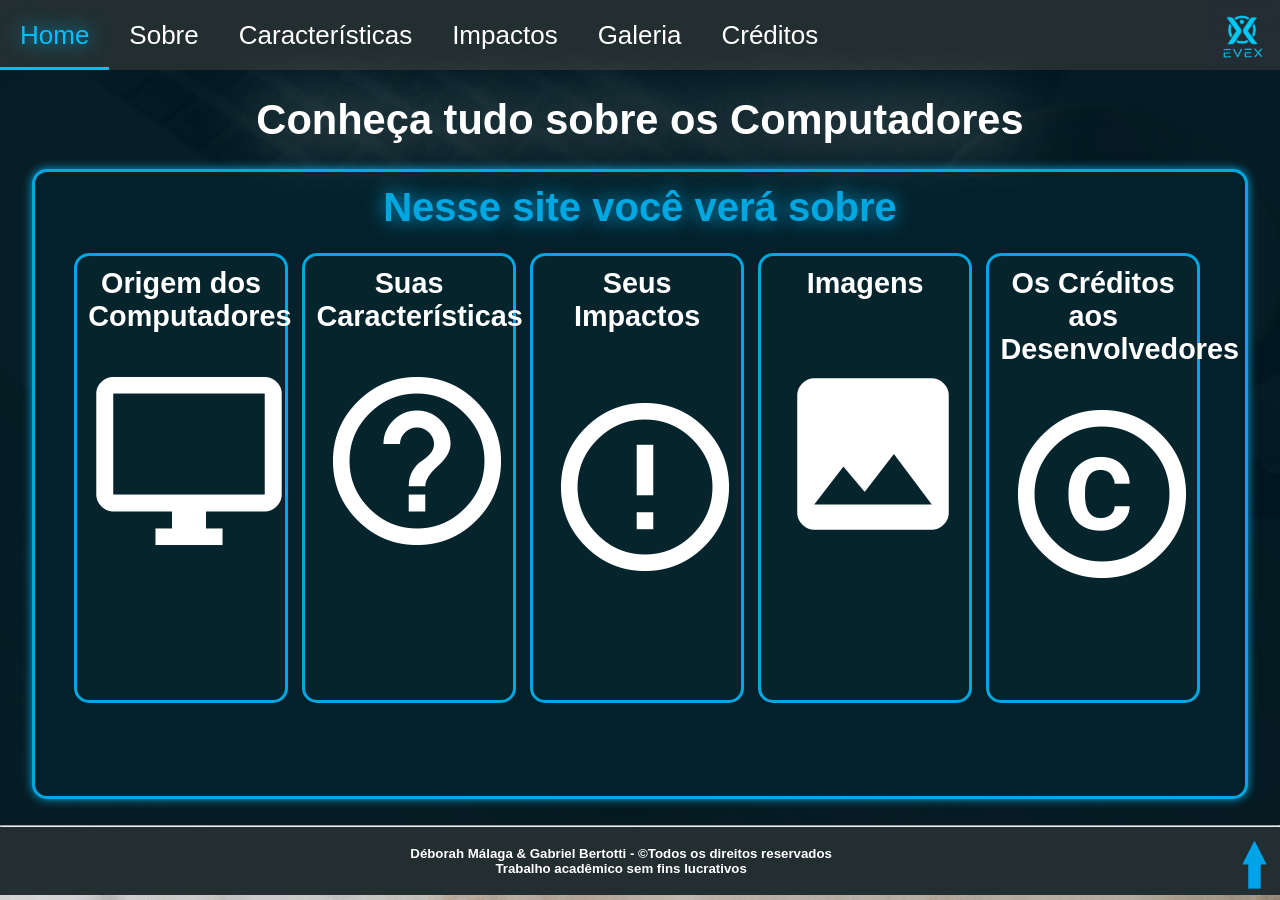
<file: index.html>
<!DOCTYPE html>
<html lang = "pt-br">
	<head>
		<title> Computadores - Conheça Tudo Sobre Ele - Sobre </title>
		<meta charset = "utf-8">
		<meta name = "viewport" content = "widht=device-width, inicial-scale=1">
		<link href="https://fonts.googleapis.com/icon?family=Material+Icons" rel="stylesheet">
		<link rel = "icon" type = "image/jpg" href = "img/icon.png">
		<link rel = "stylesheet" type="text/css" href = "style.css">
	</head>
	<body>
	
		<div id = "header">
			<img src="img/logo.jpeg">
			<ul id = "nav">
				<li><a href = "index.html" class = "ativa">Home</a></li>
				<li><a href = "sobre.html">Sobre</a></li>
				<li><a href = "caracteristicas.html">Características</a></li>
				<li><a href = "impactos.html">Impactos</a></li>
				<li><a href = "galeria.html">Galeria</a></li>
				<li><a href = "creditos.html">Créditos</a></li>
			</ul>
		</div>
		
		<div id = "section1">
			<h1>Conheça tudo sobre os Computadores</h1>
			
			<div class = "article">
				<h2> Nesse site você verá sobre</h2>
				<ul>
					<div class="element">
						<li>Origem dos Computadores</li><i class="material-icons b">desktop_windows</i>
					</div>
					<div class="element">
						<li>Suas Características</li><i class="material-icons b">help_outline</i>
					</div>
					<div class="element">
						<li>Seus Impactos</li><i class="material-icons a">error_outline</i>
					</div>
					<div class="element">
						<li>Imagens</li><i class="material-icons a">image</i>
					</div>
					<div class="element">
						<li>Os Créditos aos Desenvolvedores</li><i class="material-icons b">copyright</i>
					</div>
				</ul>
			</div>
		</div>
		
		<div id = "footer">
			<hr>
			<div id="anchor"><a href="#"><img width="25px" src="img/cima.png"></a></div>
			<h5>Déborah Málaga & Gabriel Bertotti - &copyTodos os direitos reservados<br>
			Trabalho acadêmico sem fins lucrativos</h5>
		</div>
	</body>
</html>
</file>
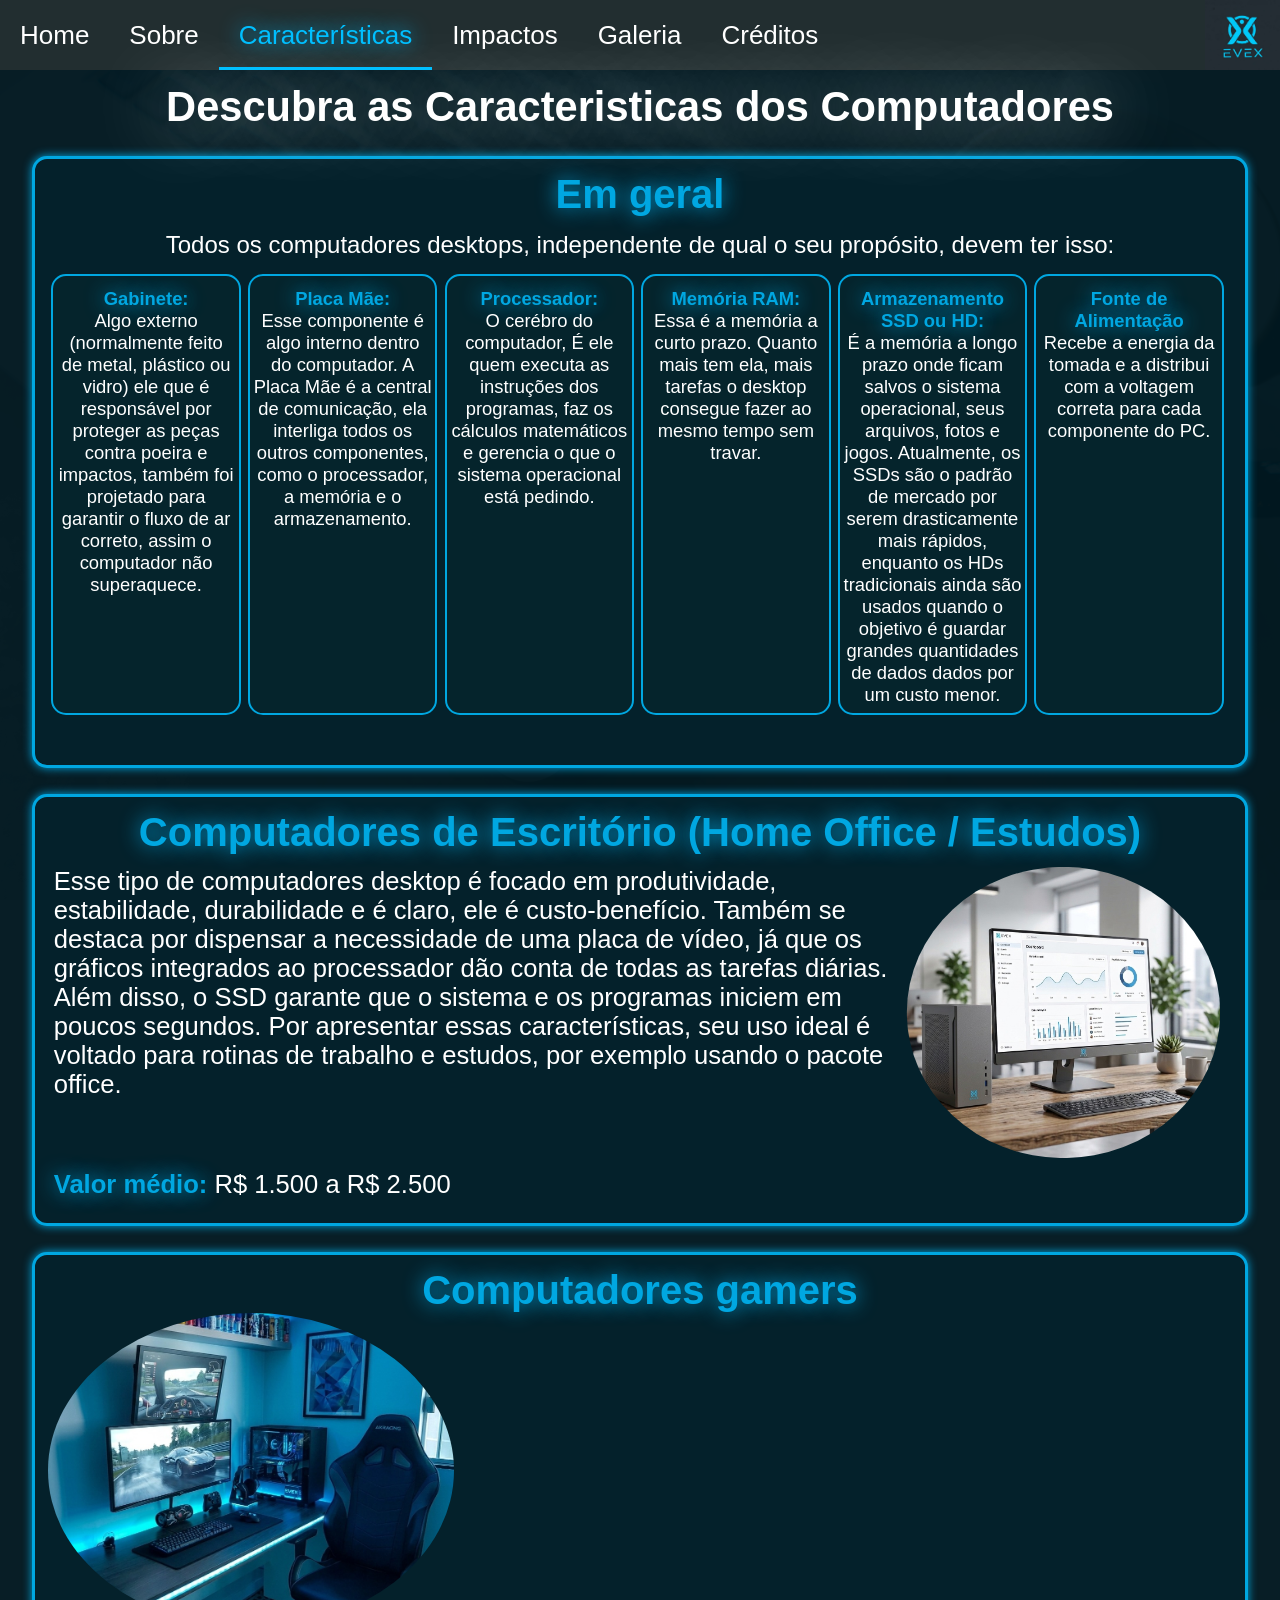
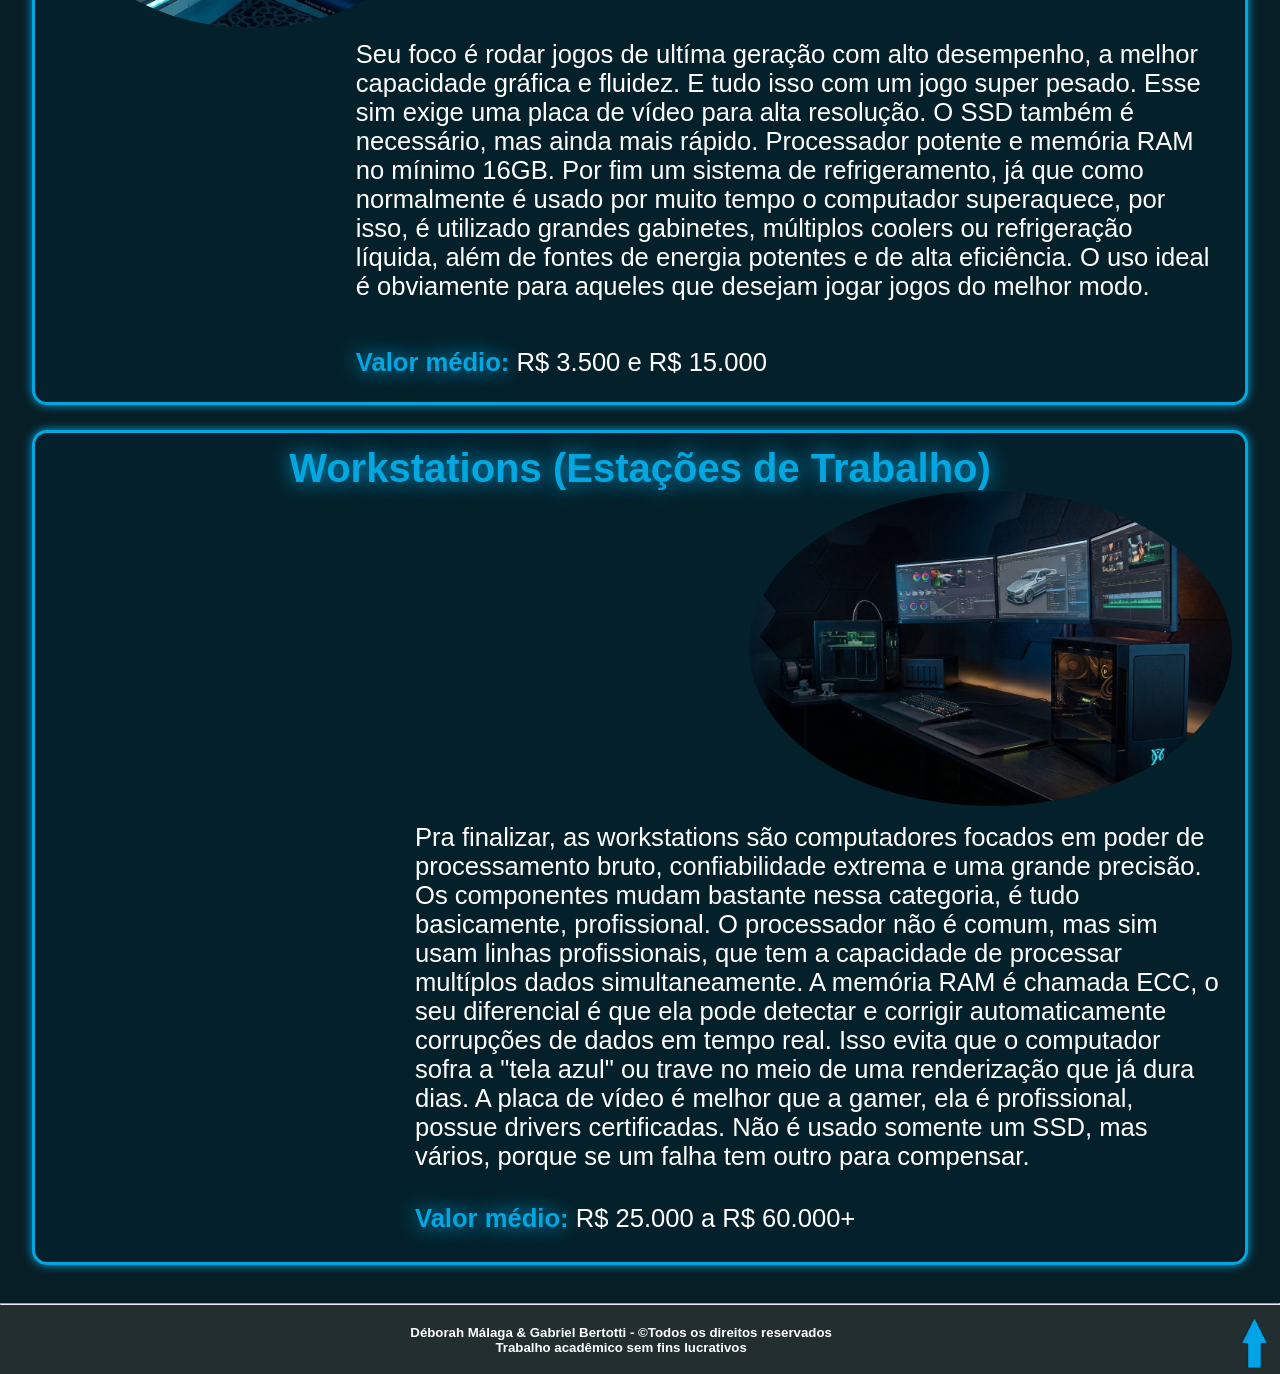
<file: caracteristicas.html>
<!DOCTYPE html>
<html lang = "pt-br">
	<head>
		<title> Computadores - Conheça Tudo Sobre Ele - Sobre </title>
		<meta charset = "utf-8">
		<meta name = "viewport" content = "width=device-width, initial-scale=1">
		<link rel = "icon" type = "image/jpg" href = "img/icon.png">
		<link rel = "stylesheet" type="text/css" href = "style.css">
	</head>
	<body>
	
		<div id = "header">
			<img src="img/logo.jpeg">
			<ul id = "nav">
				<li><a href = "index.html">Home</a></li>
				<li><a href = "sobre.html">Sobre</a></li>
				<li><a href = "caracteristicas.html" class = "ativa">Características</a></li>
				<li><a href = "impactos.html">Impactos</a></li>
				<li><a href = "galeria.html">Galeria</a></li>
				<li><a href = "creditos.html">Créditos</a></li>
			</ul>
		</div> 	
		
		<div id = "section2">
			<h1> Descubra as Caracteristicas dos Computadores</h1>
			
			<div class = "article1">
				<h2> Em geral </h2>
				<p> Todos os computadores desktops, independente de qual o seu propósito, devem ter isso:</p>
				<ul> 
					<div class="element">
						<li><b>Gabinete:</b><br> Algo externo (normalmente feito de metal, plástico ou vidro) ele que é responsável
						por proteger as peças contra poeira e impactos, também foi projetado para garantir o fluxo de ar 
						correto, assim o computador não superaquece.</li>
					</div>

					<div class="element">	
						<li><b>Placa Mãe:</b><br> Esse componente é algo interno dentro do computador. A Placa Mãe é a central de 
						comunicação, ela interliga todos os outros componentes, como o processador, a memória e o armazenamento.</li>
					</div>

					<div class="element">	
						<li><b>Processador:</b><br> O cerébro do computador, É ele quem executa as instruções dos programas, faz os 
						cálculos matemáticos e gerencia o que o sistema operacional está pedindo.</li>
					</div>

					<div class="element">	
						<li><b>Memória RAM:</b><br> Essa é a memória a curto prazo. Quanto mais tem ela, mais tarefas o desktop consegue 
						fazer ao mesmo tempo sem travar.</li>
					</div>

					<div class="element">	
		
						<li><b>Armazenamento SSD ou HD:</b><br> É a memória a longo prazo onde ficam salvos o sistema operacional,
						seus arquivos, fotos e jogos. Atualmente, os SSDs são o padrão de mercado por serem drasticamente mais rápidos, 
						enquanto os HDs tradicionais ainda são usados quando o objetivo é guardar grandes quantidades de dados dados por um custo menor.</li>
					</div>

					<div class="element">	
						<li><b>Fonte de Alimentação</b><br> Recebe a energia da tomada e a distribui com a voltagem correta para cada 
						componente do PC.</li>
					</div>

				</ul>
			</div>
			
			<div class = "article2">
				<h2>Computadores de Escritório (Home Office / Estudos)</h2>
				<img src="img/carac1.jpeg">
				<p> Esse tipo de computadores desktop é focado em produtividade, estabilidade, durabilidade e é claro, ele é custo-benefício.
				Também se destaca por dispensar a necessidade de uma placa de vídeo, já que os gráficos integrados ao processador dão
				conta de todas as tarefas diárias. Além disso, o SSD  garante que o sistema e os programas iniciem em poucos segundos.
				Por apresentar essas características, seu uso ideal é voltado para rotinas de trabalho e estudos, por exemplo usando o pacote
				office.</p>
				<p><b>Valor médio:</b> R$ 1.500 a R$ 2.500</p>
			</div>
		
			<div class = "article3">
				<h2>Computadores gamers</h2>
				<img src="img/carac2.jpeg">
				<p>Seu foco é rodar jogos de ultíma geração com alto desempenho, a melhor capacidade gráfica e fluidez. E tudo isso com um jogo 
				super pesado. Esse sim exige uma placa de vídeo para alta resolução. O SSD também é necessário, mas ainda mais rápido. Processador
				potente e memória RAM no mínimo 16GB. Por fim um sistema de refrigeramento, já que como normalmente é usado por muito tempo
				o computador superaquece, por isso, é utilizado grandes gabinetes, múltiplos coolers ou refrigeração líquida, além de fontes 
				de energia potentes e de alta eficiência. O uso ideal é obviamente para aqueles que desejam jogar jogos do melhor modo.</p>
				<p><b>Valor médio:</b> R$ 3.500 e R$ 15.000</p>
			</div>
			
			<div class = "article4">
				<h2>Workstations (Estações de Trabalho)</h2>
				<img src="img/carac3.jpeg">
				<p>Pra finalizar, as workstations são computadores focados em poder de processamento bruto, confiabilidade extrema e uma 
				grande precisão. Os componentes mudam bastante nessa categoria, é tudo basicamente, profissional. O processador não é comum, mas sim 
				usam linhas profissionais, que tem a capacidade de processar multíplos dados simultaneamente. A memória RAM é chamada ECC, o seu 
				diferencial é que ela pode detectar e corrigir automaticamente corrupções de dados em tempo real. Isso evita que o computador sofra
				a "tela azul" ou trave no meio de uma renderização que já dura dias. A placa de vídeo é melhor que a gamer, ela é profissional, possue 
				drivers certificadas. Não é usado somente um SSD, mas vários, porque se um falha tem outro para compensar. </p>
				<p><b>Valor médio:</b> R$ 25.000 a R$ 60.000+</p>
			</div>
			
		</div>
		
		<div id = "footer">
			<hr>
			<div id="anchor"><a href="#"><img width="25px" src="img/cima.png"></a></div>
			<h5>Déborah Málaga & Gabriel Bertotti - &copyTodos os direitos reservados<br>
			Trabalho acadêmico sem fins lucrativos</h5>
		</div>
	</body>
</html>
</file>
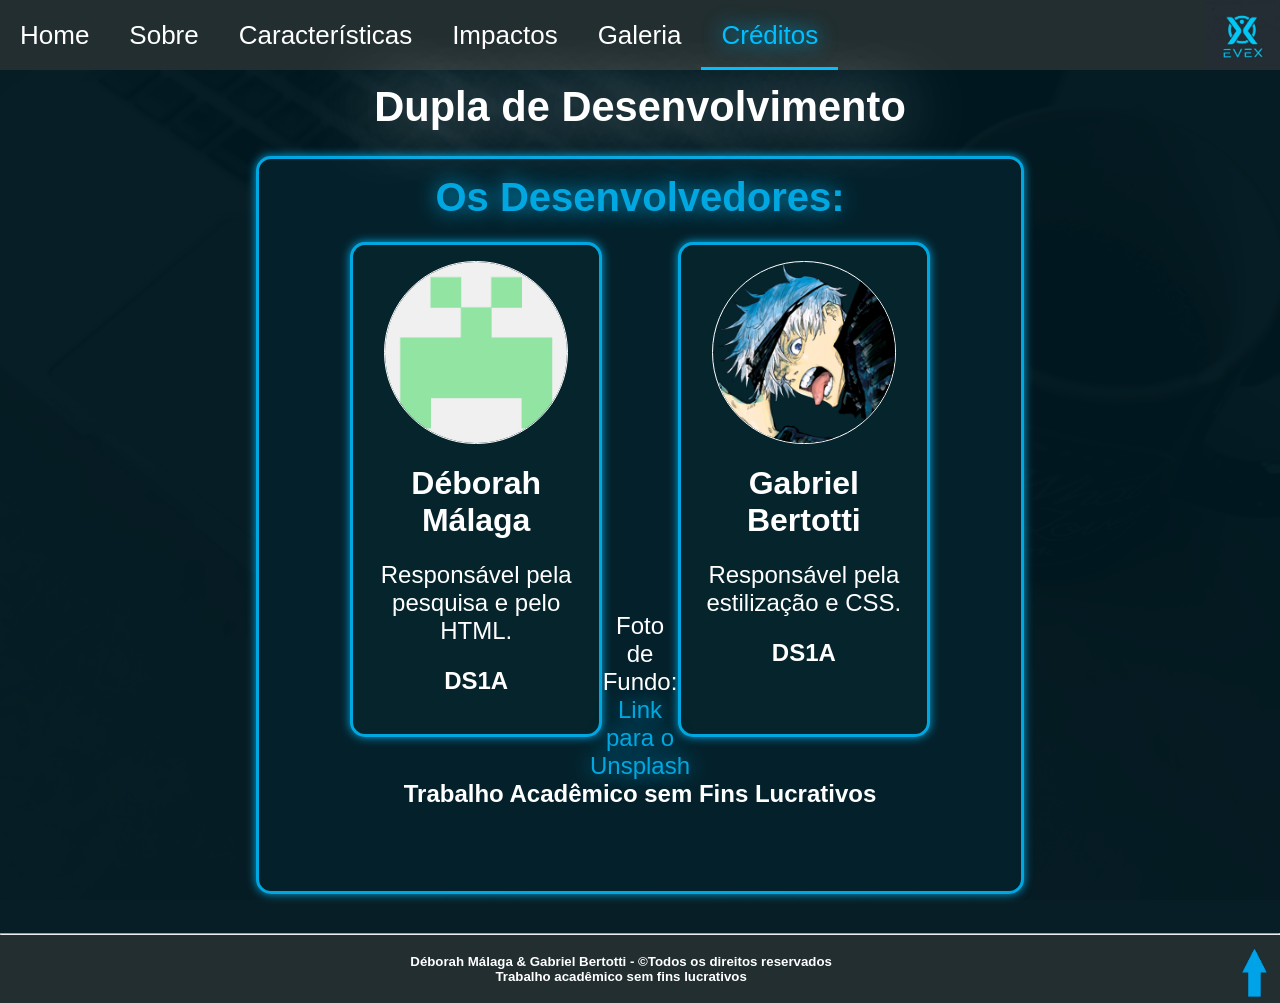
<file: creditos.html>
<!DOCTYPE html>
<html lang = "pt-br">
	<head>
		<title> Computadores - Conheça Tudo Sobre Ele -  </title>
		<meta charset = "utf-8">
		<meta name = "viewport" content = "widht=device-width, inicial-scale=1">
		<link rel = "icon" type = "image/jpg" href = "img/icon.png">
		<link rel = "stylesheet" type="text/css" href = "style.css">
	</head>
	<body>
	
		<div id = "header">
			<img src="img/logo.jpeg">
			<ul id = "nav">
				<li><a href = "index.html">Home</a></li>
				<li><a href = "sobre.html">Sobre</a></li>
				<li><a href = "caracteristicas.html">Características</a></li>
				<li><a href = "impactos.html">Impactos</a></li>
				<li><a href = "galeria.html">Galeria</a></li>
				<li><a href = "creditos.html" class = "ativa">Créditos</a></li>
			</ul>
		</div>
		
		<div id = "section5">
			<h1>Dupla de Desenvolvimento</h1>
				
			<div class="article">
				<h2>Os Desenvolvedores:</h2>

				<a href="https://github.com/dnicole2011">
					<div id="dev1">
						<img src="img/profile1.jpg">
						<h3>Déborah Málaga</h3>
						<p>Responsável pela pesquisa e pelo HTML.<br></p><b>DS1A</b>
					</div>
				</a>
				
				<a href="https://github.com/bertotti-g">
					<div id="dev2">
						<img src="img/profile2.png">
						<h3>Gabriel Bertotti</h3>
						<p>Responsável pela estilização e CSS.</p><b>DS1A</b>
					</div>
				</a>

				<p>Foto de Fundo: <a href="https://unsplash.com/pt-br/fotografias/cafe-na-caneca-ao-lado-do-macbook-pro-NneNzn0vs44?utm_source=unsplash&utm_medium=referral&utm_content=creditShareLink">Link para o Unsplash</a></p>
				<b>Trabalho Acadêmico sem Fins Lucrativos</b>
			</div>
			
		</div>
		
		<div id = "footer">
			<hr>
			<div id="anchor"><a href="#"><img width="25px" src="img/cima.png"></a></div>
			<h5>Déborah Málaga & Gabriel Bertotti - &copyTodos os direitos reservados<br>
			Trabalho acadêmico sem fins lucrativos</h5>
		</div>
	</body>
</html>
</file>
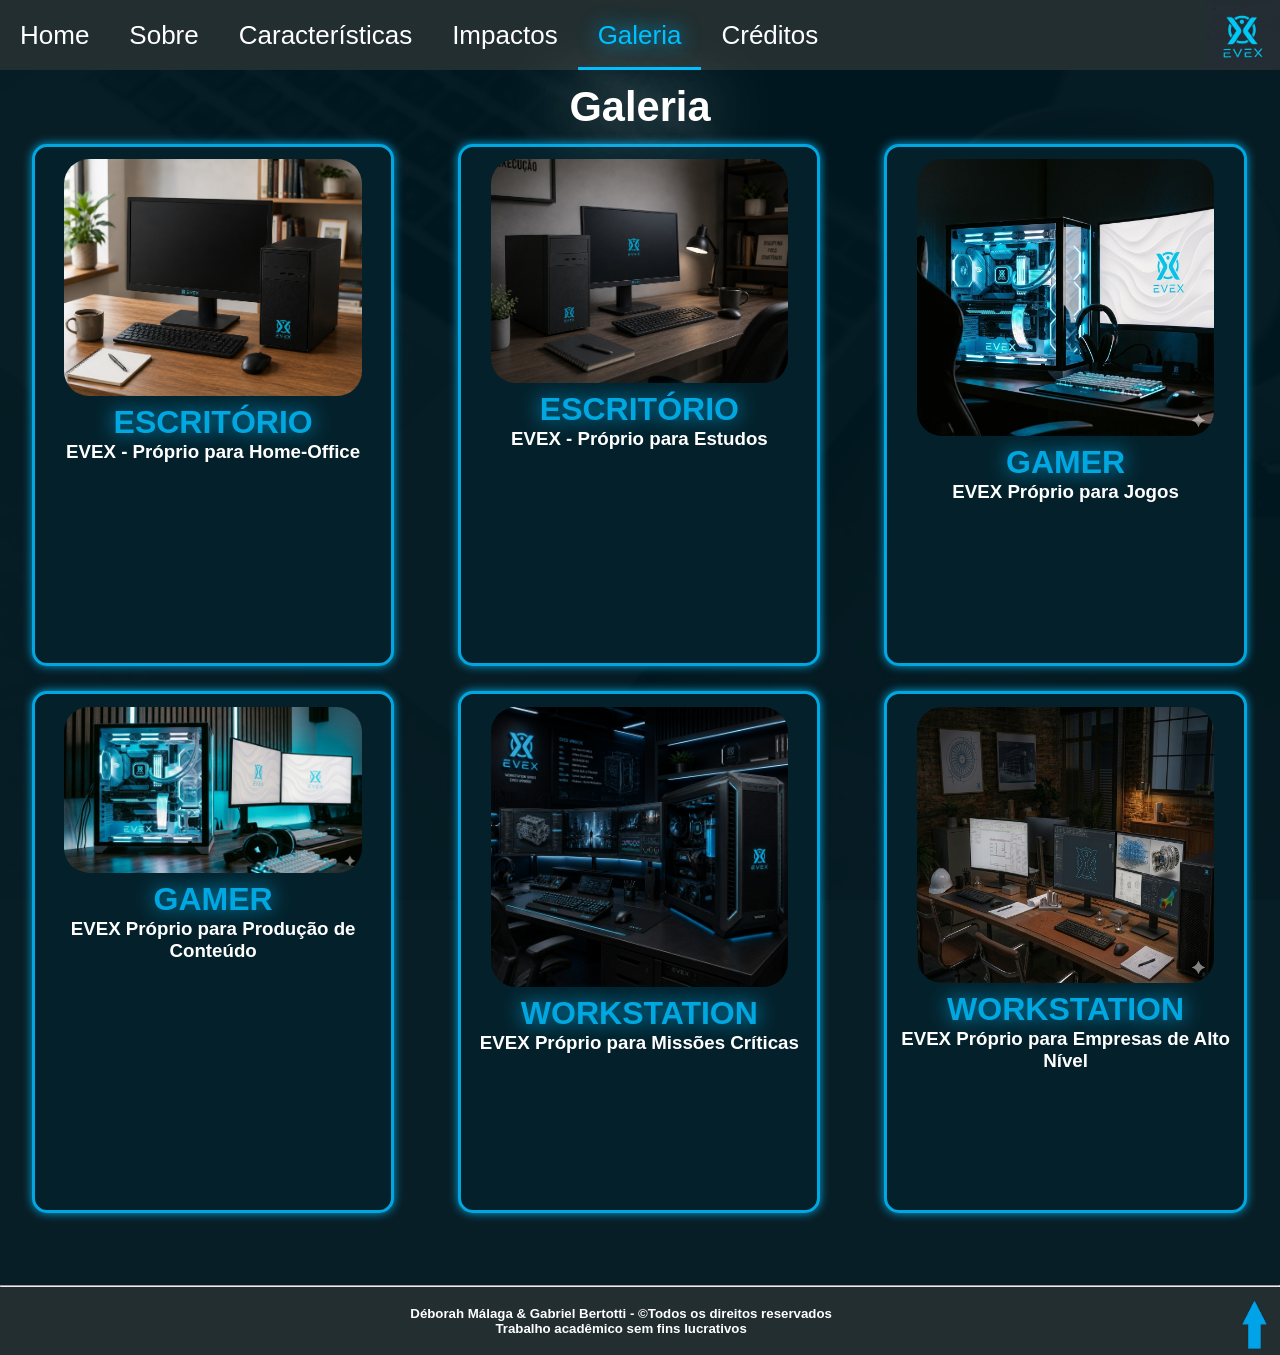
<file: galeria.html>
<!DOCTYPE html>
<html lang = "pt-br">
	<head>
		<title> Computadores - Conheça Tudo Sobre Ele - Sobre </title>
		<meta charset = "utf-8">
		<meta name = "viewport" content = "widht=device-width, inicial-scale=1">
		<link rel = "icon" type = "image/jpg" href = "img/icon.png">
		<link rel = "stylesheet" type="text/css" href = "style.css">
	</head>
	<body>
		<div id = "header">
			<h1><img src="img/logo.jpeg"></h1>
			<ul id = "nav">
				<li><a href = "index.html">Home</a></li>
				<li><a href = "sobre.html">Sobre</a></li>
				<li><a href = "caracteristicas.html">Características</a></li>
				<li><a href = "impactos.html">Impactos</a></li>
				<li><a href = "galeria.html" class = "ativa">Galeria</a></li>
				<li><a href = "creditos.html">Créditos</a></li>
			</ul>
		</div>
		
		<div id = "section4">
			<h1>Galeria</h1>
			
			<div class = "imagem">
				<h1><img src = "img/galer1.jpeg"></h1>
				<div class="info-produto">
					<span class="tag">Escritório</span>
					<h3>EVEX - Próprio para Home-Office</h3>
				</div>
			</div>
			
			<div class = "imagem">
				<h1><img src = "img/galer2.jpeg"></h1>
				<div class="info-produto">
					<span class="tag">Escritório</span>
					<h3>EVEX - Próprio para Estudos</h3>
				</div>
			</div>
			
			<div class = "imagem">
				<h1><img src = "img/galer3.jpeg"></h1>
				<div class="info-produto">
					<span class="tag">Gamer</span>
					<h3>EVEX Próprio para Jogos</h3>
				</div>
			</div>
			
			<div class = "imagem">
				<h1><img src = "img/galer4.jpeg"></h1>
				<div class="info-produto">
					<span class="tag">Gamer</span>
					<h3>EVEX Próprio para Produção de Conteúdo </h3>
				</div>
			</div>
			
			<div class = "imagem">
				<h1><img src = "img/galer5.jpeg"></h1>
				<div class="info-produto">
					<span class="tag">Workstation</span>
					<h3>EVEX Próprio para Missões Críticas </h3>
				</div>
			</div>
			
			<div class = "imagem">
				<h1><img src = "img/galer6.jpeg"></h1>
				<div class="info-produto">
					<span class="tag">Workstation</span>
					<h3>EVEX Próprio para Empresas de Alto Nível </h3>
				</div>
			</div>
		</div>
		<div id = "footer">
			<hr>
			<div id="anchor"><a href="#"><img width="25px" src="img/cima.png"></a></div>
			<h5>Déborah Málaga & Gabriel Bertotti - &copyTodos os direitos reservados<br>
			Trabalho acadêmico sem fins lucrativos</h5>
		</div>
	</body>
</html>
</file>
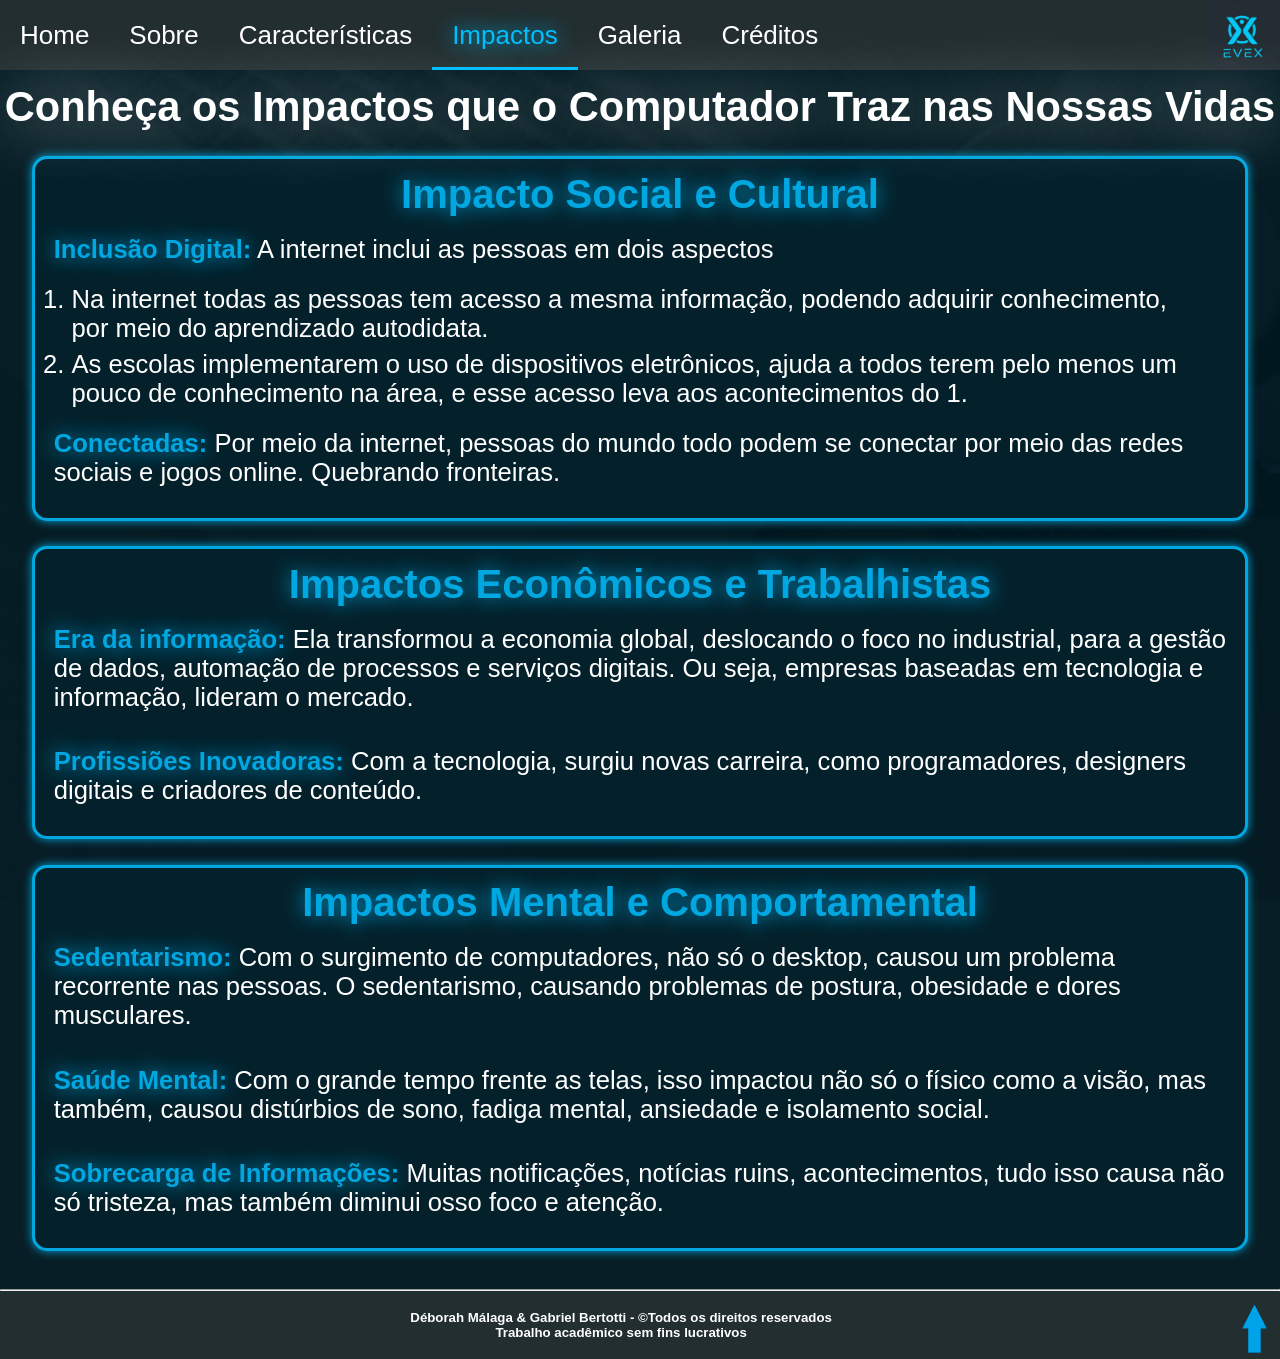
<file: impactos.html>
<!DOCTYPE html>
<html lang = "pt-br">
	<head>
		<title> Computadores - Conheça Tudo Sobre Ele - Sobre </title>
		<meta charset = "utf-8">
		<meta name = "viewport" content = "widht=device-width, inicial-scale=1">
		<link rel = "icon" type = "image/jpg" href = "img/icon.png">
		<link rel = "stylesheet" type="text/css" href = "style.css">
	</head>
	<body>
		<div id = "header">
			<img src="img/logo.jpeg">
			<ul id = "nav">
				<li><a href = "index.html">Home</a></li>
				<li><a href = "sobre.html">Sobre</a></li>
				<li><a href = "caracteristicas.html">Características</a></li>
				<li><a href = "impactos.html" class = "ativa">Impactos</a></li>
				<li><a href = "galeria.html">Galeria</a></li>
				<li><a href = "creditos.html">Créditos</a></li>
			</ul>
		</div>
		
		<div id = "section3">
			<h1>Conheça os Impactos que o Computador Traz nas Nossas Vidas</h1>
			
			<div class = "article1">
				<h2>Impacto Social e Cultural</h2>
				<p><b>Inclusão Digital:</b> A internet inclui as pessoas em dois aspectos</p>
				<ol>
					<li>Na internet todas as pessoas tem acesso a mesma informação, podendo adquirir conhecimento, por meio do aprendizado
					autodidata.</li>
					<li>As escolas implementarem o uso de dispositivos eletrônicos, ajuda a todos terem pelo menos um pouco de conhecimento
					na área, e esse acesso leva aos acontecimentos do 1.</li>
				</ol>
				<p><b>Conectadas:</b> Por meio da internet, pessoas do mundo todo podem se conectar por meio das redes sociais e jogos online. 
				Quebrando fronteiras.</p>
			</div>
			
			<div class = "article2">
				<h2>Impactos Econômicos e Trabalhistas</h2>
				<p><b>Era da informação:</b> Ela transformou a economia global, deslocando o foco no industrial, para a gestão de dados, automação de 
				processos e serviços digitais. Ou seja, empresas baseadas em tecnologia e informação, lideram o mercado.</p>
				<p><b>Profissiões Inovadoras:</b> Com a tecnologia, surgiu novas carreira, como programadores, designers digitais e criadores de conteúdo.</p>
			</div>
			
			<div class = "article3">
				<h2>Impactos Mental e Comportamental</h2>
				<p><b>Sedentarismo:</b> Com o surgimento de computadores, não só o desktop, causou um problema recorrente nas pessoas. O sedentarismo, causando problemas de 
				postura, obesidade e dores musculares.</p>
				<p><b>Saúde Mental:</b> Com o grande tempo frente as telas, isso impactou não só o físico como a visão, mas também, causou distúrbios de sono, fadiga  
				mental, ansiedade e isolamento social.</p>
				<p><b>Sobrecarga de Informações:</b> Muitas notificações, notícias ruins, acontecimentos, tudo isso causa não só tristeza, mas também diminui osso foco e atenção.</p>
			</div>
			
		</div>
		
		<div id = "footer">
			<hr>
			<div id="anchor"><a href="#"><img width="25px" src="img/cima.png"></a></div>
			<h5>Déborah Málaga & Gabriel Bertotti - &copyTodos os direitos reservados<br>
			Trabalho acadêmico sem fins lucrativos</h5>
		</div>
	</body>
</html>
</file>
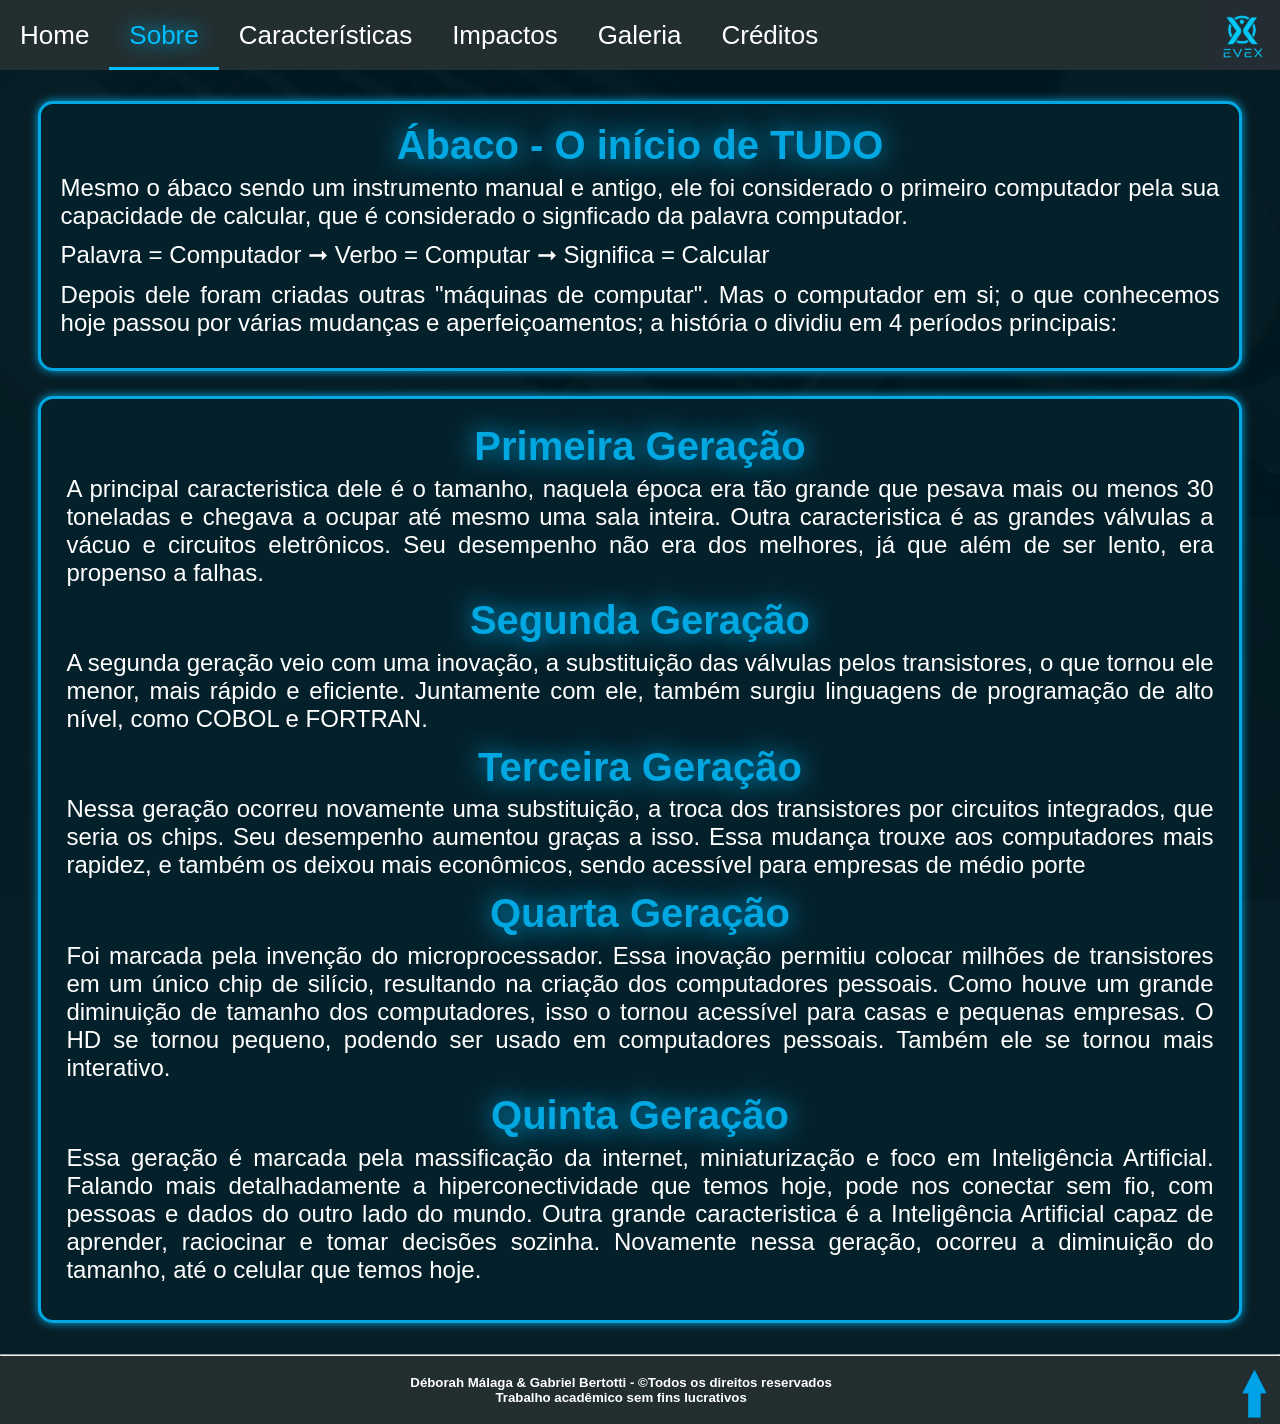
<file: sobre.html>
<!DOCTYPE html>
<html lang = "pt-br">
	<head>
		<title> Computadores - Conheça Tudo Sobre Ele - Sobre </title>
		<meta charset = "utf-8">
		<meta name = "viewport" content = "widht=device-width, inicial-scale=1">
		<link rel="icon" type="image/jpg" href="img/icon.png">
		<link rel="stylesheet" type="text/css" href="style.css">
	</head>
	<body>
		<div id = "header">
			<img src="img/logo.jpeg">
			<ul id = "nav">
				<li><a href = "index.html">Home</a></li>
				<li><a href = "sobre.html" class="ativa">Sobre</a></li>
				<li><a href = "caracteristicas.html">Características</a></li>
				<li><a href = "impactos.html">Impactos</a></li>
				<li><a href = "galeria.html">Galeria</a></li>
				<li><a href = "creditos.html">Créditos</a></li>
			</ul>
		</div>
		<div id = "section">
			<div class = "article">
				<div class="conteudo1">
					<h1>Ábaco - O início de TUDO</h1>
						<p>Mesmo o ábaco sendo um instrumento manual e antigo, ele foi considerado
						o primeiro computador pela sua capacidade de calcular, que é considerado 
						o signficado da palavra computador.</p>
						<p> Palavra = Computador ➞ Verbo = Computar	 ➞ Significa = Calcular</p>
						<p>Depois dele foram criadas outras "máquinas de computar". Mas o computador
						em si; o que conhecemos hoje passou por várias mudanças e aperfeiçoamentos; a 
						história o dividiu em 4 períodos principais:</p>
				</div>
				<div class="conteudo2">
					<h1>Primeira Geração</h1>
						<p>A principal caracteristica dele é o tamanho, naquela época era tão grande que pesava mais ou menos 
						30 toneladas e chegava a ocupar até mesmo uma sala inteira. Outra caracteristica é as grandes
						válvulas a vácuo e circuitos eletrônicos. Seu desempenho não era dos melhores, já que além de 
						ser lento, era propenso a falhas. </p>
					<h1>Segunda Geração</h1>
						<p>A segunda geração veio com uma inovação, a substituição das válvulas pelos transistores, o que tornou ele menor, 
						mais rápido e eficiente. Juntamente com ele, também surgiu linguagens de programação de alto nível, como 
						COBOL e FORTRAN.</p>
					<h1>Terceira Geração</h1>
						<p> Nessa geração ocorreu novamente uma substituição, a troca dos transistores por circuitos integrados, que 
						seria os chips. Seu desempenho aumentou graças a isso. Essa mudança trouxe aos computadores mais rapidez, e também os deixou
						mais econômicos, sendo acessível para empresas de médio porte</p>
					<h1>Quarta Geração</h1>
						<p>Foi marcada pela invenção do microprocessador.  Essa inovação permitiu colocar milhões de transistores em um
					único chip de silício, resultando na criação dos computadores pessoais. Como houve um grande diminuição de tamanho 
					dos computadores, isso o tornou acessível para casas e pequenas empresas. O HD se tornou pequeno, podendo ser usado em 
					computadores pessoais. Também ele se tornou mais interativo.</p>
					<h1>Quinta Geração</h1>
						<p>Essa geração é marcada pela massificação da internet, miniaturização e foco em Inteligência Artificial. Falando mais
					detalhadamente a hiperconectividade que temos hoje, pode nos conectar sem fio, com pessoas e dados do outro lado do mundo.
					Outra grande caracteristica é a Inteligência Artificial capaz de aprender, raciocinar e tomar decisões sozinha. Novamente
					nessa geração, ocorreu a diminuição do tamanho, até o celular que temos hoje.</p>
				</div>
			</div>
		</div>
		<div id = "footer">
			<hr>
			<div id="anchor"><a href="#"><img width="25px" src="img/cima.png"></a></div>
			<h5>Déborah Málaga & Gabriel Bertotti - &copyTodos os direitos reservados<br>Trabalho acadêmico sem fins lucrativos</h5>
		</div>
	</body>
</html>
</file>
<file: style.css>
* {
    margin: 0px;
    padding: 0px;
    box-sizing: border-box;
    font-family: arial;
}

body {
    background-image: url("img/bg.jpg");
    background-size: cover;
    background-repeat: no-repeat;
    background-attachment: fixed;
    min-height: 100%;
}

#header {
    background-color: #222e30;
    width: 100%;
    height: 70px;
    user-select: none;
}

#header img {
    float: right;
    height: 70px;
}

#header #nav li {
    position: relative;
    float: left;
    line-height: 70px;
    list-style: none;
    display: block;
}

#nav li a {
    display: block;
    font-size: 26px;
    text-align: center;
    padding: 20px;
    line-height: 30px;
    color: white;
    text-decoration: none;
    height: 70px;
}

#nav li a:hover {
    background-color: #303a3d;
    text-shadow: #00bfff 0 0 20px;
    box-shadow: 0 0 20px rgba(0, 0, 0, 0.5);
    color: #00bfff;
    transition: all 0.2s;
}

#nav li a.ativa {
    text-shadow: #00bfff 0 0 20px;
    color: #00bfff;
    border-bottom: solid 3px #00bfff;
}

body > div {
    background: rgba(0, 23, 31, 0.97);
    color: white;
    min-height: 100%;
}

body > div > h1 {
    color: #fff;
    text-shadow: #fff 0 0 75px;
    text-align: center;
    font-size: 260%;
}

h2 {
    font-size: 250%;
    color: #00A7E1;
    text-shadow: 0 0 20px #00A7E1;
    text-align: center;
}

#section {
    padding: .4% 0;
}

#section2 {
    padding-top: 1%;
    background: rgba(0, 23, 31, 0.97);
    color: white;
}

#section div.article {
    overflow: hidden;
}

#section div.article h1 {
    text-align: center;
    font-size: 250%;
    color: #00A7E1;
    text-shadow: #00A7E1 0 0 25px;
}

#section div.article p {
    color: #fff;
    margin-top: .5%;
    margin-bottom: 1%;
    text-align: justify;
    font-size: 150%;
}

#section div.conteudo1 {
    background-color: #04212b;
    border-radius: 15px;
    padding: 1.5%;
    border: solid 3px #00A7E1;
    height: auto;
    width: 94%;
    margin: 2% 3%;
    box-shadow: 0 0 10px #00A7E1;
}

#section div.conteudo2 {
    background-color: #04212b;
    margin: 2% 3%;
    width: 94%;
    height: 30%;
    padding: 25px;
    border: solid 3px #00A7E1;
    box-shadow: 0 0 10px #00A7E1;
    border-radius: 15px;
}

#section div div:hover {
    box-shadow: 0 0 20px #00A7E1;
    background-color: #07242e;
    transition: all 0.1s;
}

#section1 {
    padding: 1% 0;
}

#section1 h1 {
    padding: 1% 0;
}

#section1 div.article {
    background-color: #04212b;
    border-radius: 15px;
    border: solid 3px #00A7E1;
    box-shadow: 0 0 10px #00A7E1;
    width: 95%;
    height: 70vh;
    margin: 1% 2.5%;
    padding: 1% 2.5%;
}

#section1 div div.element {
    margin: 2% .6%;
    background-color: #05242c;
    font-size: 180%;
    width: 18.7%;
    height: 50vh;
    float: left;
    border: solid 3px #00A7E1;
    border-radius: 15px;
    padding: 1%;
    text-align: center;
    user-select: none;
    font-weight: bold;
}

#section1 li {
    list-style: none;
}

#section1 i.a {
    margin-top: 29%;
    font-size: 700%;
    color: #fff;
}

#section1 i.b {
    margin-top: 15%;
    font-size: 700%;
    color: #fff;
}

#section1 div.element:hover {
    color: #00A7E1;
    text-shadow: 0 0 20px #00A7E1;
    transition: all 0.05s;
}

#section1 div.element:hover .material-icons {
    color: #00A7E1;
    text-shadow: 0 0 200px #00A7E1;
    transition: all 0.05s;
}

#section1 > div:hover {
    box-shadow: 0 0 20px #00A7E1;
    background-color: #07242e;
    transition: all 0.1s;
}

#section2 {
    padding: 1% 0%;
}

#section2 div b {
    color: #00A7E1;
    text-shadow: 0 0 20px #00A7E1;
}

#section2 > div {
    background-color: #04212b;
    border: solid 3px #00A7E1;
    box-shadow: 0 0 10px #00A7E1;
    margin: 2% 2.5%;
    padding: 1%;
    border-radius: 15px;
    overflow: hidden;
}

#section2 div.article1 {
    overflow: hidden;
    text-align: center;
    width: 95%;
    height: 68vh;
}

#section2 div.article1 > p {
    font-size: 150%;
}

#section2 div.article1 p {
    padding: 1.2% 0;
}

#section2 div.article1 ul div.element li {
    padding: .5% 0;
    list-style: none;
    font-size: 115%;
}

#section2 div.article1 ul li b {
    color: #00A7E1;
    text-shadow: 0 0 20px #00A7E1;
    padding-bottom: .5%;
}

#section2 div.article1 ul div.element {
    background-color: #05242c;
    padding: 1% .3%;
    width: 16%;
    height: 49vh;
    margin: 0 .3%;
    float: left;
    border-radius: 15px;
    border: solid 2px #00A7E1;
}

div.element:hover {
    box-shadow: 0 0 10px #00A7E1;
    background-color: #07242e;
    transition: all 0.15s;
}

#section2 div.article2 {
    clear: both;
}

#section2 div.article2 p {
    padding: 1% .5%;
    font-size: 160%
}

#section2 div.article2 p:last-child {
    padding-top: 5%;
    font-size: 160%
}

#section2 div.article2 img {
    padding: 1% 1%;
    height: 35vh;
    float: right;
    border-radius: 100%;
}

#section2 div.article3 {
    clear: both;
}

#section2 div.article3 img {
    float: left;
    height: 35vh;
    border-radius: 100%;
}

#section2 div.article3 p {
    float: right;
    width: 75%;
    padding: 1% 1%;
    font-size: 160%;
}

#section2 div.article3 p:last-child {
    padding-top: 3%;
}

#section2 div.article4  img{
    float: right;
    height: 35vh;
    border-radius: 100%;
}

#section2 div.article4 p {
    float: right;
    width: 70%;
    padding: 1.4% 1%;
    font-size: 160%;
}

#section2 > div:hover {
    box-shadow: 0 0 20px #00A7E1;
    background-color: #07242e;
    transition: all 0.1s;
}

#section3 {
    padding: 1% 0;
}

#section3 > div {
    background-color: #04212b;
    border: solid 3px #00A7E1;
    box-shadow: 0 0 10px #00A7E1;
    margin: 2% 2.5%;
    padding: 1%;
    border-radius: 15px;
    overflow: hidden;
}

#section3 h2 {
    font-size: 250%;
    color: #00A7E1;
    text-shadow: 0 0 20px #00A7E1;
    text-align: center;
}

#section3 p {
    padding: 1.5% .5%;
    font-size: 160%;
}

#section3 ol {
    padding: 0% 2%;
    font-size: 160%;
}

#section3 ol li {
    padding: .3% 0;
}

#section3 > div:hover {
    box-shadow: 0 0 20px #00A7E1;
    background-color: #07242e;
    transition: all 0.1s;
}

#section3 b {
    color: #00A7E1;
    text-shadow: 0 0 20px #00A7E1;
    padding-bottom: .5%;
}

#section4 {
    padding: 1% 0;
    height: 135vh;
}

#section4 img {
    width: 90%;
    border-radius: 25px;
}

#section4 > div {
    padding: 1%;
    text-align: center;
    background-color: #04212b;
    border: solid 3px #00A7E1;
    width: 28.3%;
    height: 58vh;
    margin: 1% 2.5%;
    border-radius: 15px;
    float: left;
    box-shadow: 0 0 10px #00A7E1;
}

#section4 .tag {
    color: #00A7E1;
    text-shadow: 0 0 20px #00A7E1;
    text-transform: uppercase;
    font-weight: bold;
    font-size: 200%;
}

#section4 > div:hover {
    box-shadow: 0 0 20px #00A7E1;
    transition: all 0.1s;
}

#section5 {
    padding: 1% 0;
}

#section5 h2 {
    margin: 1% 0;
    padding: 1% 0;
}

#section5 div.article {
    user-select: none;
    width: 60%;
    background-color: #04212b;
    margin: 2% 20%;
    height: 82vh;
    border-radius: 15px;
    border: solid 3px #00A7E1;
    box-shadow: 0 0 10px #00A7E1;
    text-align: center;
}

#section5 img {
    height: 40%;
    border-radius: 100%;
    border: solid 1px #fff;
}

#section5 div.article > p > a {
    text-decoration: none;
    color: #00A7E1;
    text-shadow: 0 0 20px #00A7E1;
}

#section5 b {
    margin: 10%;
    font-size: 150%;
}

#section5 div.article div {
    box-shadow: 0 0 10px #00A7E1;
    padding: 2%;
    margin-top: 1%;
    height: 55vh;
    width: 33%;
    background-color: #05242c;
    border-radius: 15px;
    border: solid 3px #00A7E1;
}

#section5 h3 {
    margin: 8% 0;
    font-size: 200%;
    color: #fff;
}

#section5 p {
    font-size: 150%;
    margin: 10% 0;
    color: #fff;
}

#section5 div.article > p {
    margin: 0;
    margin-top: 50.5%;
}

#section5 .article div b {
    padding-top: 5%;
    color: white;
}

#section5 div.article:hover {
    box-shadow: 0 0 20px #00A7E1;
    background-color: #05242c;
    transition: all 0.1s;
}

#section5 div.article div:hover {
    background-color: #07242e;
    box-shadow: 0 0 20px #00A7E1;
    transition: all 0.1s;
}

#section5 div.article div:hover > img {
    box-shadow: 0 0 100px #00A7E1;
    border-color: #00A7E1;
    transition: all 0.1s;
}

#section5 div.article div:hover > h3 {
    color: #00A7E1;
    text-shadow: 0 0 20px #00A7E1;
}

#dev1 {
    float: left;
    margin-left: 12%;
}

#dev2 {
    float: right;
    margin-right: 12%;
}

#footer {
    clear: both;
    background-color: #222e30;
    color: white;
    text-align: center;
}

#footer h5 {
    padding: 1.5% 0;
}

#footer div#anchor {
    float: right;
    margin-right: 1%;
    margin-top: 1%;
}

#footer div img {
    float: right;
}
</file>
